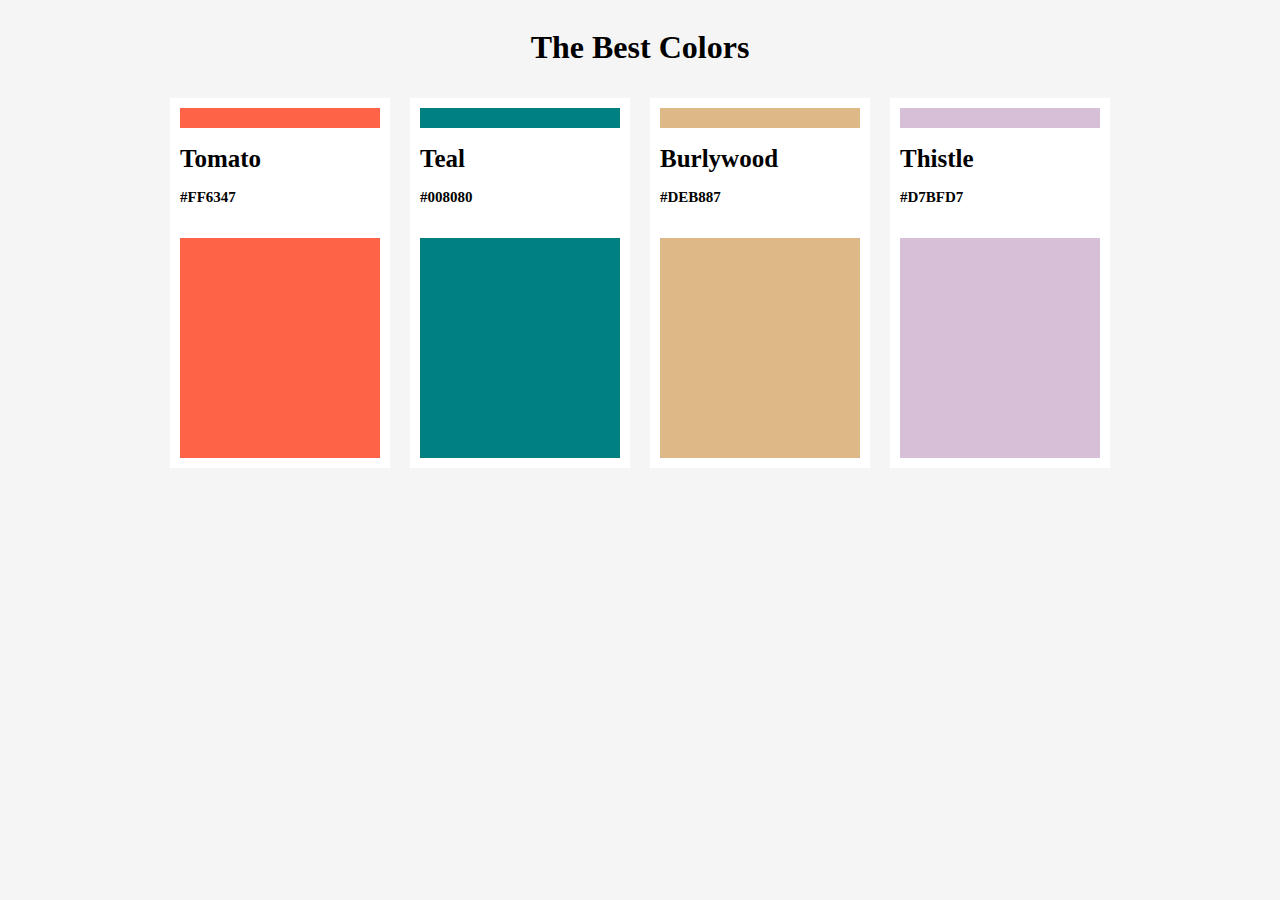
<file: challenge/challenge1.html>
<!DOCTYPE html>
<html>
<head>
    <meta charset="utf-8">
    <meta name="viewport" content="width=device-width">
    <link rel="stylesheet" href="./challenge1.css">
    <title>repl.it</title>
</head>
<body>
    <h1>The Best Colors</h1>
    <main>
        <div class="all tomato">
        <div>
        </div>
        <div>
            <h1>Tomato</h1>
            <h2>#FF6347</h2>
        </div>
        </div>
        <div class="all teal">
        <div>
        </div>
        <div>
            <h1>Teal</h1>
            <h2>#008080</h2>
        </div>
        </div>
        <div class="all burlywood">
        <div></div>
        <div>
            <h1>Burlywood</h1>
            <h2>#DEB887</h2>
        </div>
        </div>
        <div class="all thistle">
        <div></div>
        <div>
            <h1>Thistle</h1>
            <h2>#D7BFD7</h2>
        </div>
        </div>
    </main>
</body>
</html>
</file>
<file: challenge/challenge1.css>
body{
    display: flex;
    justify-content: center;
    align-items: center;
    flex-direction: column;
    background-color: #f5f5f5;
  }

main{
    display: flex;
    align-items: center;
    margin: 0px;
}

.all{
    display: flex;
    align-items: center;
    height: 370px;
    width: 220px;
    margin: 10px;

    position: relative;

    background-color: white;
}
  
.all > div{
    height: 350px;
    width: 200px;
    margin: 10px;

    background-color: tomato;
}

.all > div ~ div{
    height: 110px;
    width: 200px;

    position: absolute;
    top: 20px;

    background-color: white;
}

.all > div ~ div > h1{
    font-size: 25px;
}

.all > div ~ div > h2{
    font-size: 15px;
}

.tomato > div{
    background-color: tomato;
}

.teal > div{
    background-color: teal;
}

.burlywood > div{
    background-color: burlywood;
}

.thistle > div{
    background-color: thistle;
}
</file>
